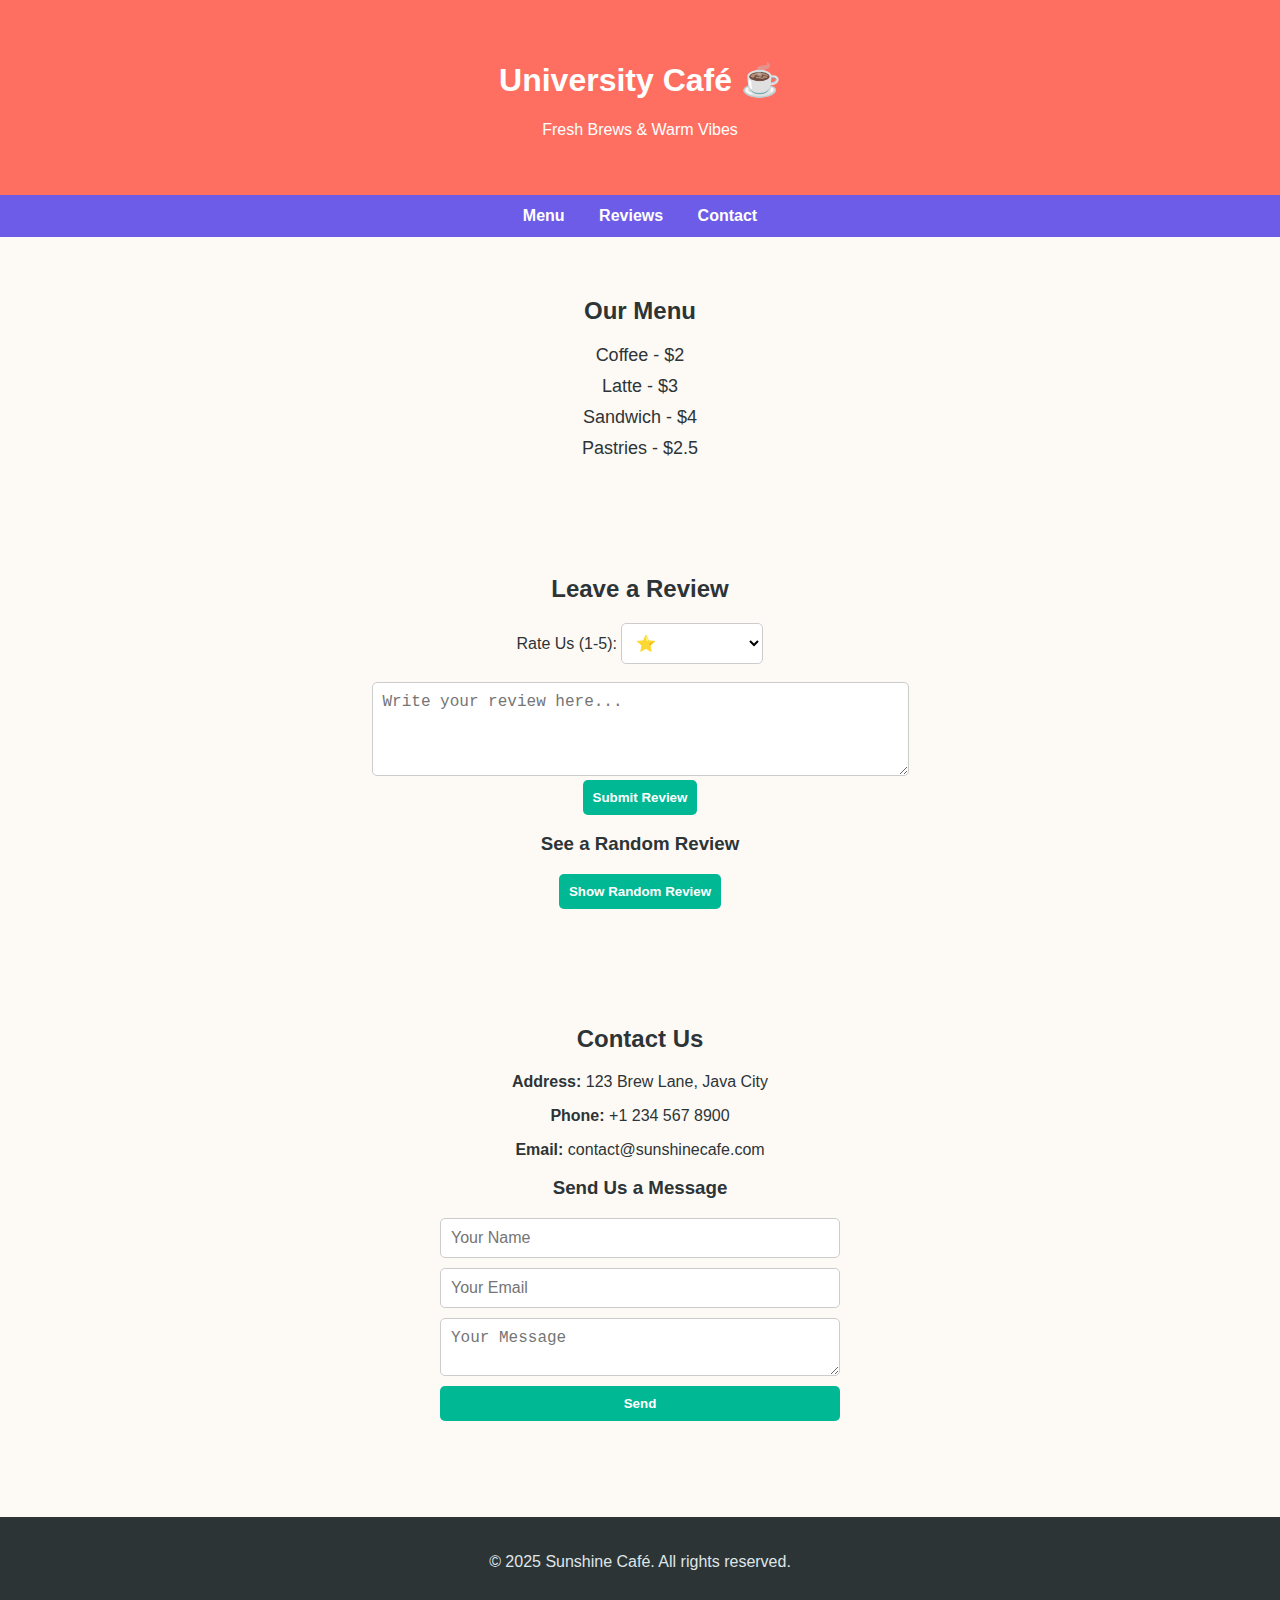
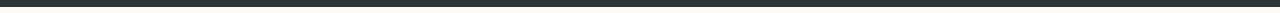
<file: index.html>
<!DOCTYPE html>
<html lang="en">
<head>
  <meta charset="UTF-8" />
  <meta name="viewport" content="width=device-width, initial-scale=1.0"/>
  <title>University Café</title>
  <link rel="stylesheet" href="style.css" />
</head>
<body>

  <div class="header">
    <h1>University Café ☕</h1>
    <p>Fresh Brews & Warm Vibes</p>
  </div>

  <div class="navbar">
    <a href="#menu">Menu</a>
    <a href="#reviews">Reviews</a>
    <a href="#contact">Contact</a>
  </div>

  <div class="section" id="menu">
    <h2>Our Menu</h2>
    <ul>
      <li>Coffee - $2</li>
      <li>Latte - $3</li>
      <li>Sandwich - $4</li>
      <li>Pastries - $2.5</li>
    </ul>
  </div>

  <div class="section" id="reviews">
    <h2>Leave a Review</h2>
    <label for="stars">Rate Us (1-5):</label>
    <select id="stars">
      <option value="1">⭐</option>
      <option value="2">⭐⭐</option>
      <option value="3">⭐⭐⭐</option>
      <option value="4">⭐⭐⭐⭐</option>
      <option value="5">⭐⭐⭐⭐⭐</option>
    </select>

    <br /><br />
    <textarea id="comment" placeholder="Write your review here..." rows="4" cols="50"></textarea>
    <br />
    <button onclick="addReview()">Submit Review</button>

    <h3>See a Random Review</h3>
    <button onclick="showRandomReview()">Show Random Review</button>
    <p id="reviewBox"></p>
  </div>

  <div class="section" id="contact">
    <h2>Contact Us</h2>
    <p><strong>Address:</strong> 123 Brew Lane, Java City</p>
    <p><strong>Phone:</strong> +1 234 567 8900</p>
    <p><strong>Email:</strong> contact@sunshinecafe.com</p>
    
    <h3>Send Us a Message</h3>
    <form id="contactForm">
      <input type="text" id="name" placeholder="Your Name" required />
      <input type="email" id="email" placeholder="Your Email" required />
      <textarea id="message" placeholder="Your Message" required></textarea>
      <button type="submit">Send</button>
    </form>
    <p id="formMessage"></p>
  </div>

  <div class="footer">
    <p>&copy; 2025 Sunshine Café. All rights reserved.</p>
  </div>

  <script src="script.js"></script>
</body>
</html>
</file>
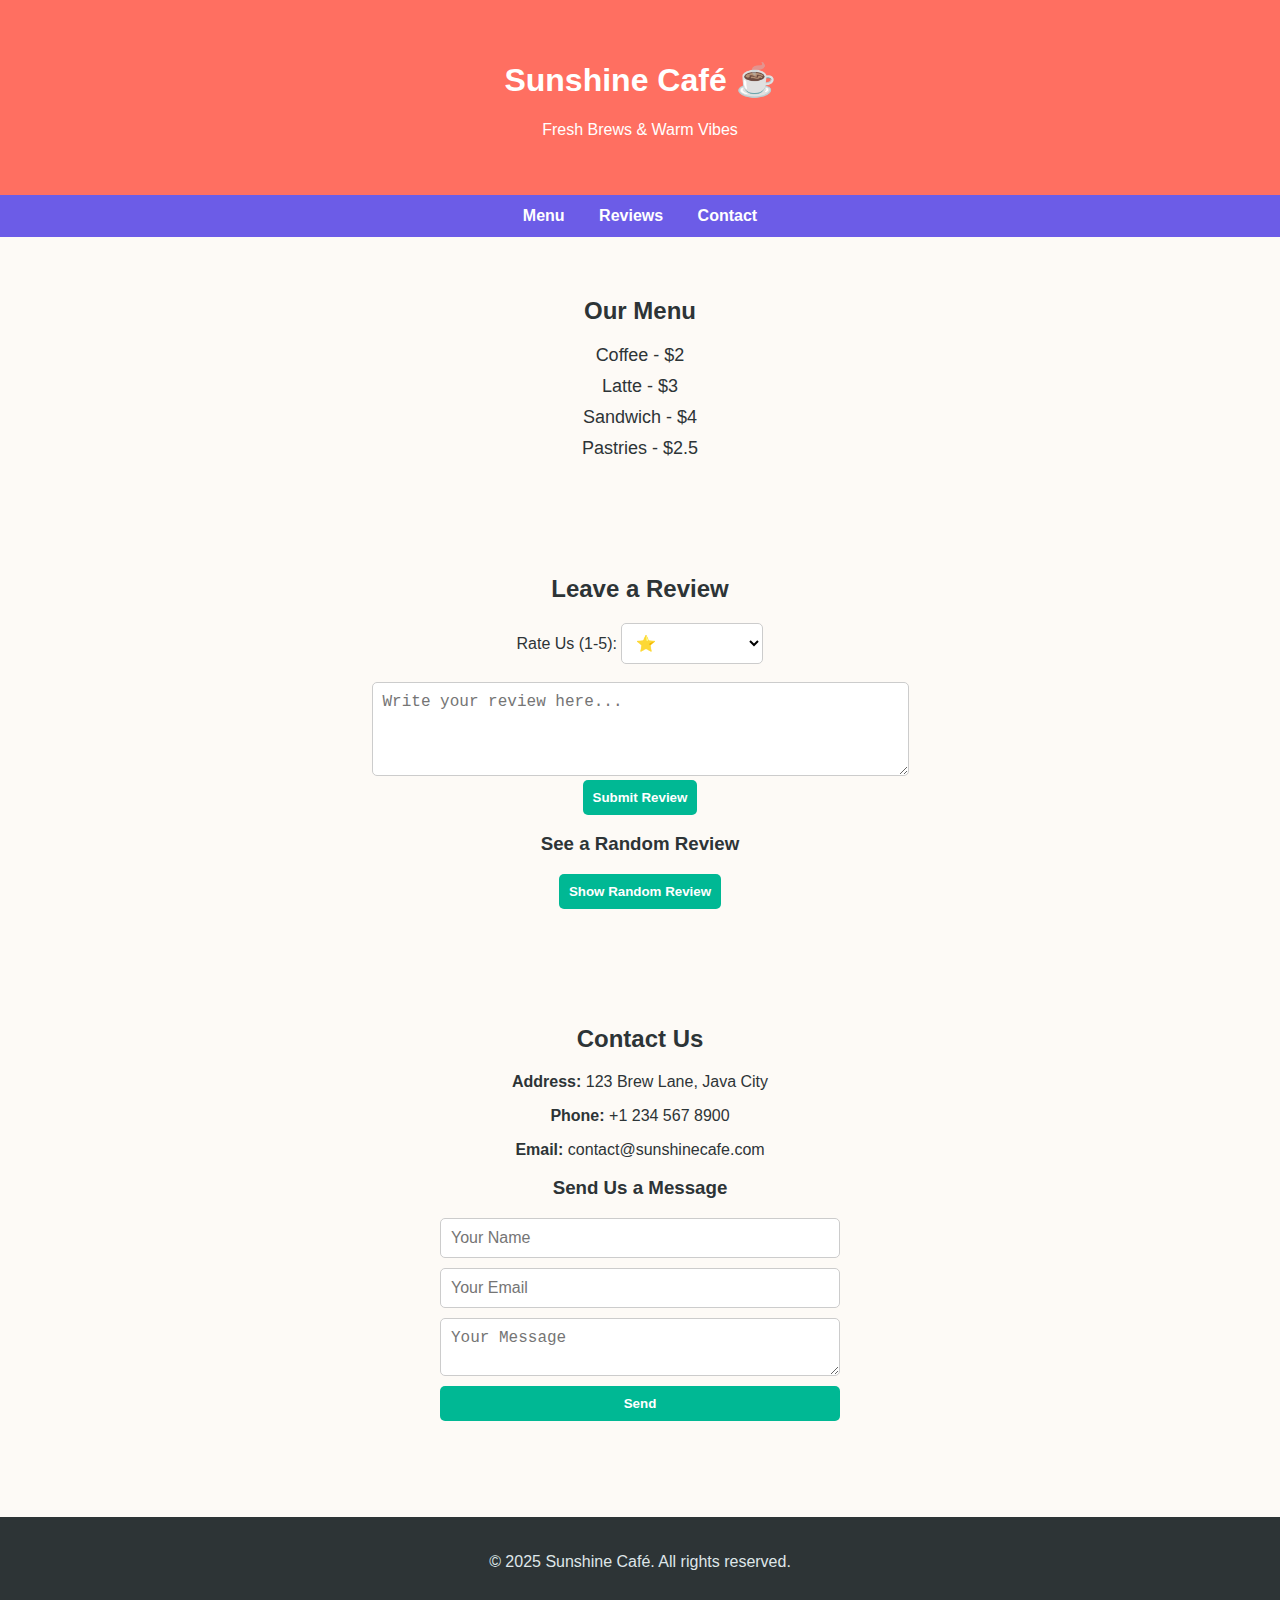
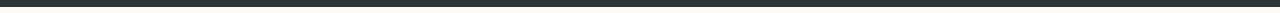
<file: finalsproject.html>
<!DOCTYPE html>
<html lang="en">
<head>
  <meta charset="UTF-8" />
  <meta name="viewport" content="width=device-width, initial-scale=1.0"/>
  <title>Sunshine Café</title>
  <link rel="stylesheet" href="finalsproject.css" />
</head>
<body>

  <div class="header">
    <h1>Sunshine Café ☕</h1>
    <p>Fresh Brews & Warm Vibes</p>
  </div>

  <div class="navbar">
    <a href="#menu">Menu</a>
    <a href="#reviews">Reviews</a>
    <a href="#contact">Contact</a>
  </div>

  <div class="section" id="menu">
    <h2>Our Menu</h2>
    <ul>
      <li>Coffee - $2</li>
      <li>Latte - $3</li>
      <li>Sandwich - $4</li>
      <li>Pastries - $2.5</li>
    </ul>
  </div>

  <div class="section" id="reviews">
    <h2>Leave a Review</h2>
    <label for="stars">Rate Us (1-5):</label>
    <select id="stars">
      <option value="1">⭐</option>
      <option value="2">⭐⭐</option>
      <option value="3">⭐⭐⭐</option>
      <option value="4">⭐⭐⭐⭐</option>
      <option value="5">⭐⭐⭐⭐⭐</option>
    </select>

    <br /><br />
    <textarea id="comment" placeholder="Write your review here..." rows="4" cols="50"></textarea>
    <br />
    <button onclick="addReview()">Submit Review</button>

    <h3>See a Random Review</h3>
    <button onclick="showRandomReview()">Show Random Review</button>
    <p id="reviewBox"></p>
  </div>

  <div class="section" id="contact">
    <h2>Contact Us</h2>
    <p><strong>Address:</strong> 123 Brew Lane, Java City</p>
    <p><strong>Phone:</strong> +1 234 567 8900</p>
    <p><strong>Email:</strong> contact@sunshinecafe.com</p>
    
    <h3>Send Us a Message</h3>
    <form id="contactForm">
      <input type="text" id="name" placeholder="Your Name" required />
      <input type="email" id="email" placeholder="Your Email" required />
      <textarea id="message" placeholder="Your Message" required></textarea>
      <button type="submit">Send</button>
    </form>
    <p id="formMessage"></p>
  </div>

  <div class="footer">
    <p>&copy; 2025 Sunshine Café. All rights reserved.</p>
  </div>

  <script src="finalsproject.js"></script>
</body>
</html>
</file>
<file: style.css>
body {
    font-family: 'Segoe UI', sans-serif;
    margin: 0;
    padding: 0;
    background: #fdfaf6;
    color: #2d3436;
  }
  
  .header {
    background-color: #ff6f61; 
    text-align: center;
    padding: 40px 20px;
    color: white;
  }
  
  .navbar {
    background-color: #6c5ce7;
    text-align: center;
    padding: 12px 0;
  }
  
  .navbar a {
    color: white;
    margin: 0 15px;
    text-decoration: none;
    font-weight: bold;
  }
  
  .section {
    padding: 40px 20px;
    text-align: center;
  }
  
  ul {
    list-style: none;
    padding: 0;
  }
  
  ul li {
    margin: 10px 0;
    font-size: 18px;
  }
  
  form {
    max-width: 400px;
    margin: auto;
    display: flex;
    flex-direction: column;
    gap: 10px;
  }
  
  input, textarea, select {
    padding: 10px;
    font-size: 16px;
    border: 1px solid #ccc;
    border-radius: 5px;
    background-color: #fff;
  }
  
  button {
    padding: 10px;
    background-color: #00b894; 
    color: white;
    border: none;
    cursor: pointer;
    font-weight: bold;
    border-radius: 5px;
  }
  
  button:hover {
    background-color: #019875;
  }
  
  .footer {
    background-color: #2d3436; 
    color: #dfe6e9;
    text-align: center;
    padding: 20px;
    margin-top: 40px;
  }
</file>
<file: finalsproject.css>
body {
    font-family: 'Segoe UI', sans-serif;
    margin: 0;
    padding: 0;
    background: #fdfaf6;
    color: #2d3436;
  }
  
  .header {
    background-color: #ff6f61; 
    text-align: center;
    padding: 40px 20px;
    color: white;
  }
  
  .navbar {
    background-color: #6c5ce7;
    text-align: center;
    padding: 12px 0;
  }
  
  .navbar a {
    color: white;
    margin: 0 15px;
    text-decoration: none;
    font-weight: bold;
  }
  
  .section {
    padding: 40px 20px;
    text-align: center;
  }
  
  ul {
    list-style: none;
    padding: 0;
  }
  
  ul li {
    margin: 10px 0;
    font-size: 18px;
  }
  
  form {
    max-width: 400px;
    margin: auto;
    display: flex;
    flex-direction: column;
    gap: 10px;
  }
  
  input, textarea, select {
    padding: 10px;
    font-size: 16px;
    border: 1px solid #ccc;
    border-radius: 5px;
    background-color: #fff;
  }
  
  button {
    padding: 10px;
    background-color: #00b894; 
    color: white;
    border: none;
    cursor: pointer;
    font-weight: bold;
    border-radius: 5px;
  }
  
  button:hover {
    background-color: #019875;
  }
  
  .footer {
    background-color: #2d3436; 
    color: #dfe6e9;
    text-align: center;
    padding: 20px;
    margin-top: 40px;
  }
</file>
